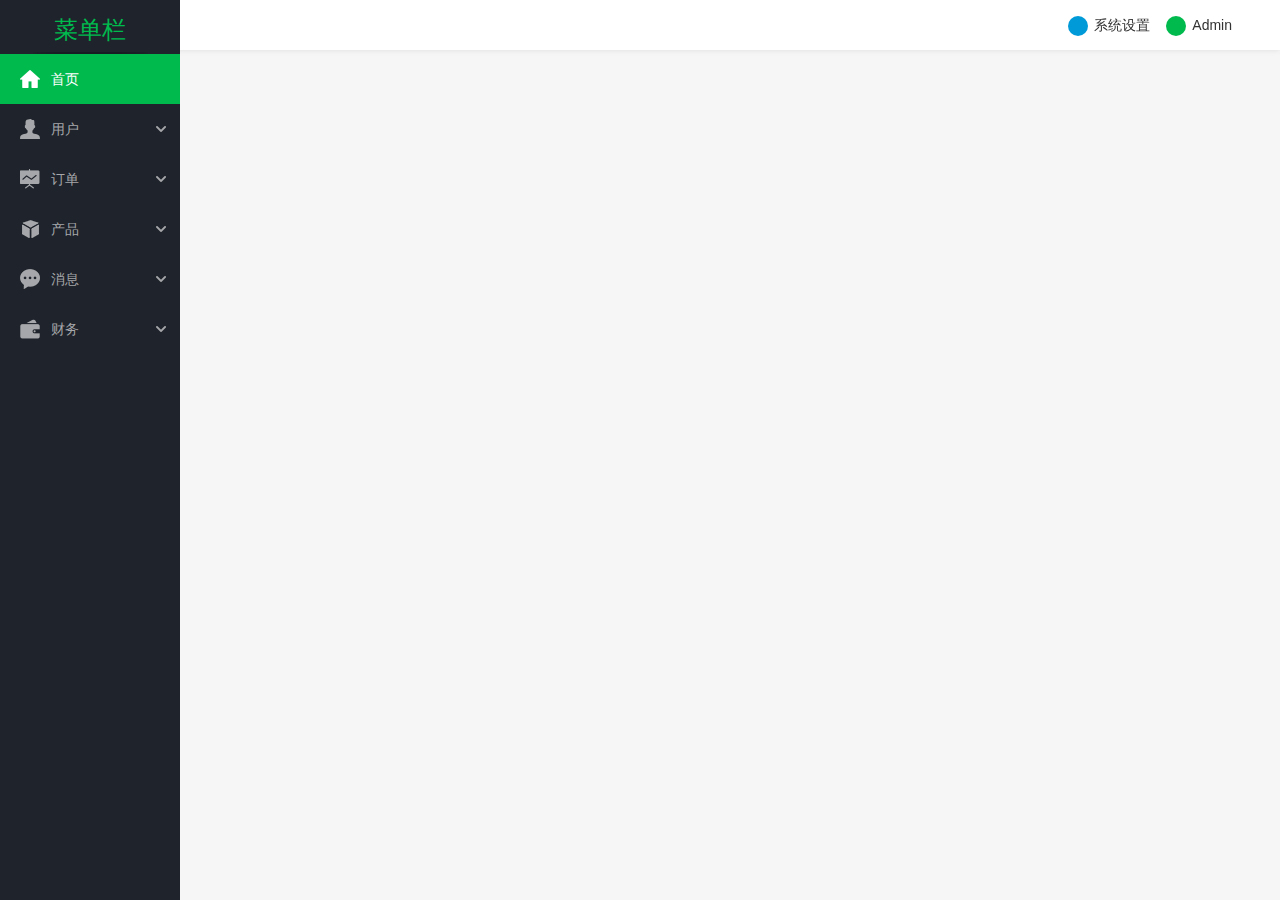
<file: index.html>
<!DOCTYPE html>
<html lang="en">
<head>
    <meta charset="UTF-8">
    <title>后台管理系统</title>
    <link href="js/bootstrap/css/bootstrap.css" rel="stylesheet" />
    <link href="js/bootstrap-datetimepicker/css/bootstrap-datetimepicker.css" rel="stylesheet" />
    <link href="js/daterangepicker/daterangepicker.min.css" rel="stylesheet" />
    <link href="css/datepicker.css" rel="stylesheet" />
    <link rel="stylesheet" href="css/common.css" type="text/css">
    <link rel="stylesheet" href="css/index.css" type="text/css">
    <script src="js/jquery/jquery-3.4.1.js" type="text/javascript"></script>
    <!---->
</head>
<body>
<body>
<!-- 头部 -->
<div class="header clearfix">
    <ul class="fr">
        <li class="dmovo_js">
            <i class="iconin icon_h_xt"></i>系统设置
            <div class="poptopbar_name dmbox">
                <a href="pages/admin.html">
                    <i class="iconin icon_name4"></i>管理员
                </a>
            </div>
        </li>
        <li class="dmovo_js">
            <i class="iconin icon_h_name"></i>Admin
            <div class="poptopbar_name dmbox">
                <a href="pages/person.html">
                    <i class="iconin icon_name1"></i>个人资料
                </a>
                <a href="javascript:;" id="passwordModalA">
                    <i class="iconin icon_name2"></i>修改密码
                </a>
                <a href="javascript:;">
                    <i class="iconin icon_name3"></i>退出登录
                </a>
            </div>
        </li>
    </ul>
</div>
<!-- 头部 -->
<!-- 左边-->
<div class="left">
    <div class="left_top">
       <!-- <span class="logo"></span>-->菜单栏
    </div>
  <!--  <div class="nav_title">导航</div>-->
    <!--列表-->
    <div class="nav">
        <div class="section section_js">
            <h3 class="active h3 nav_h3_js">
                <a href="index.html">
                    <i class="icon icon_nav1"></i>
                    <span>首页</span>
                </a>
            </h3>
        </div>
        <!---->
        <div class="section section_js">
            <h3 class="h3 nav_h3_js">
                <a href="javascript:;">
                    <i class="icon icon_nav2"></i>
                    <i class="icon icon_down"></i>
                    <span class="txt_nav">用户</span>
                </a>
            </h3>
            <ul class="clearfix">
                <li class="nav_li_js">
                    <a href="pages/user.html">
                        <span>>> 用户列表</span>
                    </a>
                </li>
                <li class="nav_li_js">
                    <a href="pages/attest.html">
                        <span>>> 用户认证</span>
                    </a>
                </li>
            </ul>
        </div>
        <div class="section section_js">
            <h3 class="h3 nav_h3_js">
                <a href="javascript:;">
                    <i class="icon icon_nav3"></i>
                    <i class="icon icon_down "></i>
                    <span class="txt_nav">订单</span>
                </a>
            </h3>
            <ul class="clearfix">
                <li class="nav_li_js">
                    <a href="pages/order.html">
                        <span>>> 订单管理</span>
                    </a>
                </li>
            </ul>
        </div>
        <div class="section section_js">
            <h3 class="h3 nav_h3_js">
                <a href="javascript:;">
                    <i class="icon icon_nav4"></i>
                    <i class="icon icon_down"></i>
                    <span class="txt_nav">产品</span>
                </a>
            </h3>
            <ul class="clearfix">
                <li class="nav_li_js">
                    <a href="pages/products.html">
                        <span>>> 产品列表</span>
                    </a>
                </li>
            </ul>
        </div>
        <div class="section section_js">
            <h3 class="h3 nav_h3_js">
                <a href="javascript:;">
                    <i class="icon icon_nav5"></i>
                    <i class="icon icon_down"></i>
                    <span class="txt_nav">消息</span>
                </a>
            </h3>
            <ul class="clearfix">
                <li class="nav_li_js">
                    <a href="pages/news.html">
                        <span>>> 消息管理</span>
                    </a>
                </li>
            </ul>
        </div>
        <div class="section section_js">
            <h3 class="h3 nav_h3_js">
                <a href="javascript:;">
                    <i class="icon icon_nav6"></i>
                    <i class="icon icon_down"></i>
                    <span class="txt_nav">财务</span>
                </a>
            </h3>
            <ul class="clearfix">
                <li class="nav_li_js">
                    <a href="pages/deposit.html">
                        <span>>> 订金</span>
                    </a>
                </li>
                <li class="nav_li_js">
                    <a href="pages/receipts.html">
                        <span>>> 收款</span>
                    </a>
                </li>
                <li class="nav_li_js">
                    <a href="pages/refunds.html">
                        <span>>> 退款</span>
                    </a>
                </li>
            </ul>
        </div>
    </div>
</div>
<!--左边结束-->
<!-- body -->
    <script src="js/bootstrap/js/bootstrap.min.js" type="text/javascript"></script>
    <script src="js/bootstrap-datetimepicker/js/bootstrap-datetimepicker.js" type="text/javascript"></script>
    <script src="js/daterangepicker/daterangepicker.min.js" type="text/javascript"></script>
    <script src="js/bootstrap/js/datepicker.js" type="text/javascript"></script>
    <script src="js/bootstrap/js/bstime.js" type="text/javascript"></script>
    <script src="js/index.js" type="text/javascript"></script>


</body>
</html>
</file>
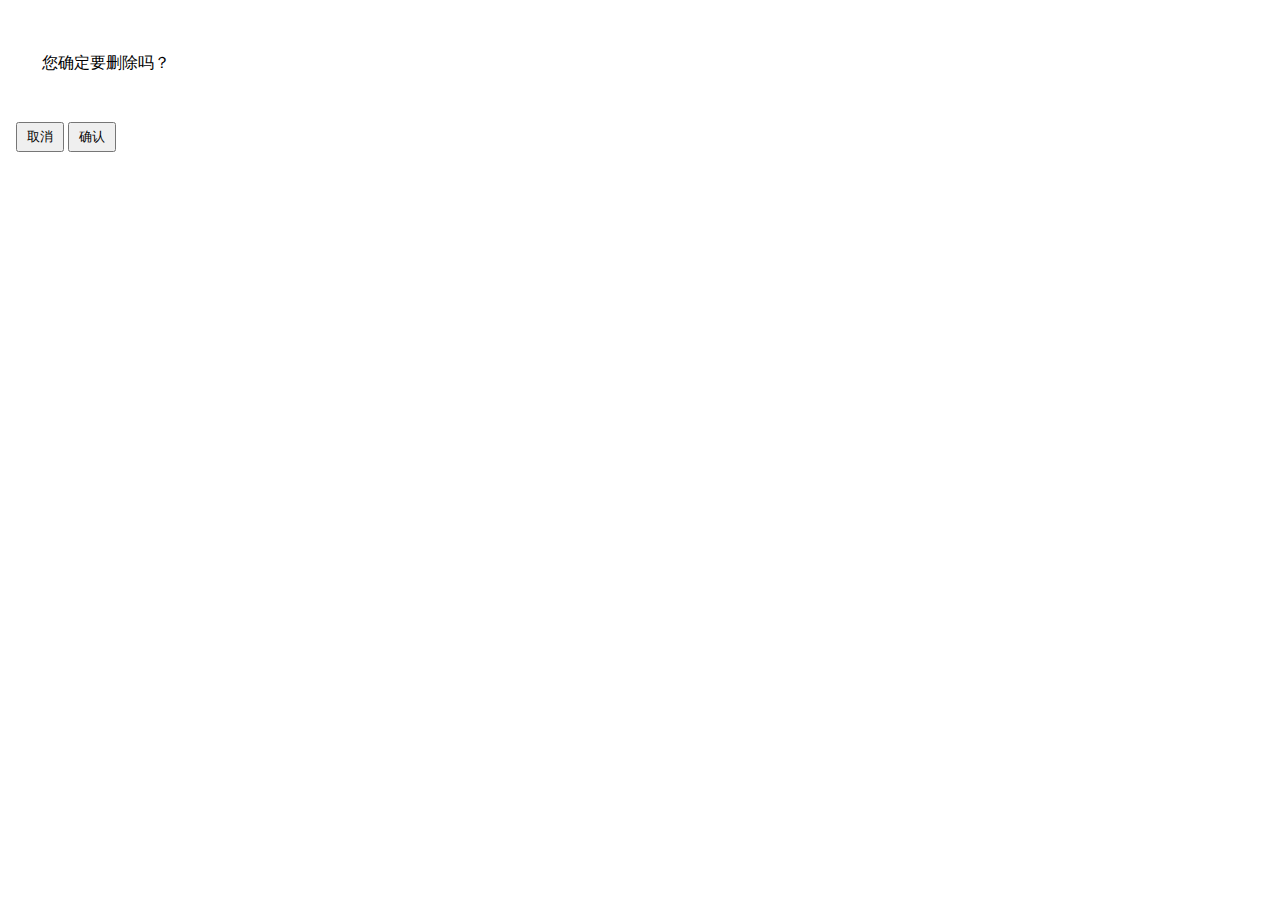
<file: common.html>
<!DOCTYPE html>
<html lang="en">
<head>
    <meta charset="UTF-8">
    <title>Title</title>
    <style>
        /*模态框宽度*/
        @media (min-width: 992px) {
           #del_common .modal-lg {
                width: 240px;
            }
        }
        #del_common .modal-footer button{
            padding: 4px 9px;
        }
        #del_common .modal-footer{
            padding: 8px;
        }
        #del_common .modal-body {
            padding: 24px;
        }

        .del_model_i>p>li{
            margin-right: 10px;
            position: relative;
            top: -1px;
        }
    </style>
</head>
<body>
<!--model 弹出框-->
<div class="modal fade" id="del_common" tabindex="-1" role="dialog" aria-labelledby="del_common">
    <div class="modal-dialog modal-lg" role="document">
        <div class="modal-content">
            <div class="modal-body">
                <div class="del_model_i"><p><i class="glyphicon glyphicon-question-sign" style="font-size: 22px;color: #0ce450;margin-right: 10px;top:6px;"></i>您确定要删除吗？</p></div>
            </div>
            <div class="modal-footer">
                <button class="btn btn_cancel" type="button" data-dismiss="modal">
                    <span>取消</span>
                </button>
                <button class="btn btn_sure" type="button" id="del_common_true">
                    <span>确认</span>
                </button>
            </div>
        </div>
    </div>
</div>

</body>
</html>
</file>
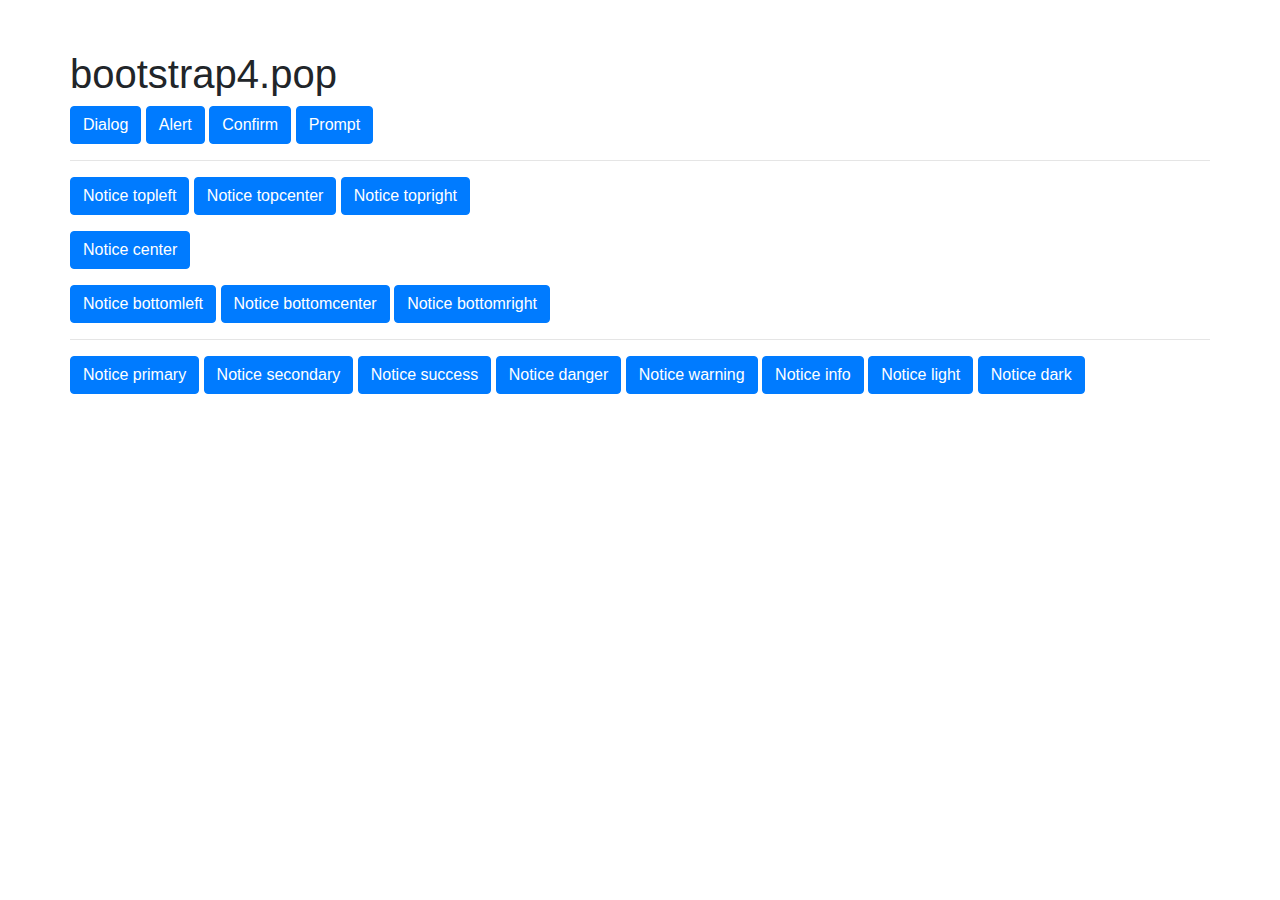
<file: index2.html>
﻿<!DOCTYPE html>
<html lang="zh">
<head>
    <meta charset="UTF-8">
    <meta http-equiv="X-UA-Compatible" content="IE=edge,chrome=1">
    <meta name="viewport" content="width=device-width, initial-scale=1.0">
    <title>基于bootstrap4封装的消息对话框组件 </title>
    <link rel="stylesheet" href="bootstrap-4.0.0-dist/css/bootstrap.css">
    <link rel="stylesheet" href="css/pages/bs4.pop.css">

</head>
<body>
<div class="container" style="padding:50px 0">

    <h1>bootstrap4.pop</h1>

    <div class="group">

        <button class="btn btn-primary" onclick="demo_dialog()">Dialog</button>
        <button class="btn btn-primary" onclick="bs4pop.alert('我是对话框内容', function(){ console.log('我按了确定');})">Alert</button>
        <button class="btn btn-primary" onclick="bs4pop.confirm('你确定要退出系统吗？', function(sure){ console.log('我按了确定吗:', sure);})">Confirm</button>
        <button class="btn btn-primary" onclick="bs4pop.prompt('你算老几？', '第捏', function(sure, value){ console.log('我算老:', value);})">Prompt</button>
        <hr>
        <p>
            <button class="btn btn-primary" onclick="bs4pop.notice('这个是消息内容', {position: 'topleft'})">Notice topleft</button>
            <button class="btn btn-primary" onclick="bs4pop.notice('这个是消息内容', {position: 'topcenter'})">Notice topcenter</button>
            <button class="btn btn-primary" onclick="bs4pop.notice('这个是消息内容', {position: 'topright'})">Notice topright</button>
        </p>
        <p>
            <button class="btn btn-primary" onclick="bs4pop.notice('这个是消息内容', {position: 'center'})">Notice center</button>
        </p>
        <p>
            <button class="btn btn-primary" onclick="bs4pop.notice('这个是消息内容', {position: 'bottomleft'})">Notice bottomleft</button>
            <button class="btn btn-primary" onclick="bs4pop.notice('这个是消息内容', {position: 'bottomcenter'})">Notice bottomcenter</button>
            <button class="btn btn-primary" onclick="bs4pop.notice('这个是消息内容', {position: 'bottomright'})">Notice bottomright</button>
        </p>
        <hr>
        <p>
            <button class="btn btn-primary" onclick="bs4pop.notice('这个是消息内容', {type: 'primary'})">Notice primary</button>
            <button class="btn btn-primary" onclick="bs4pop.notice('这个是消息内容', {type: 'secondary'})">Notice secondary</button>
            <button class="btn btn-primary" onclick="bs4pop.notice('这个是消息内容', {type: 'success'})">Notice success</button>
            <button class="btn btn-primary" onclick="bs4pop.notice('这个是消息内容', {type: 'danger'})">Notice danger</button>
            <button class="btn btn-primary" onclick="bs4pop.notice('这个是消息内容', {type: 'warning'})">Notice warning</button>
            <button class="btn btn-primary" onclick="bs4pop.notice('这个是消息内容', {type: 'info'})">Notice info</button>
            <button class="btn btn-primary" onclick="bs4pop.notice('这个是消息内容', {type: 'light'})">Notice light</button>
            <button class="btn btn-primary" onclick="bs4pop.notice('这个是消息内容', {type: 'dark'})">Notice dark</button>
        </p>

    </div>

</div>

<script src="js/jquery/jquery-3.4.1.js" type="text/javascript"></script>
<script src="bootstrap-4.0.0-dist/js/bootstrap.js"></script>
<script src="js/bs4/bs4.pop.js"></script>
<script>

    function demo_dialog(){

        let dia = bs4pop.dialog({

            title: '对话框标题, 我还能拖拽呢',
            content: '我是对话框内容',

            closeBtn: true,
            backdrop: 'static',
            btns: [
                {label: '确定',	className: 'btn-primary', onClick(cb){}},
                {label: '取消',	className: 'btn-default', onClick(cb){}}
            ],
            onShowStart: function(){
                // console.log('onShowStart');
            },
            onShowEnd: function(){
                // console.log('onShowEnd');
            },
            onHideStart: function(){
                // console.log('onHideStart');
            },
            onHideEnd: function(){
                // console.log('onHideEnd');
            },
            onDragStart: function(){
                console.log('onDragStart');
            },
            onDragEnd: function(){
                // console.log('onDragEnd');
            },
            onDrag: function(){
                console.log('onDrag');
            }

        });

        setTimeout(() => {
            // dia.hide()
        }, 2000);

    }

    function demo_alert(){

    }

    setTimeout(() => {
        $('#alert').alert();

        setTimeout(() => {
            $('#alert').alert('close');
        }, 2000);
    }, 200);

</script>
</body>
</html>
</file>
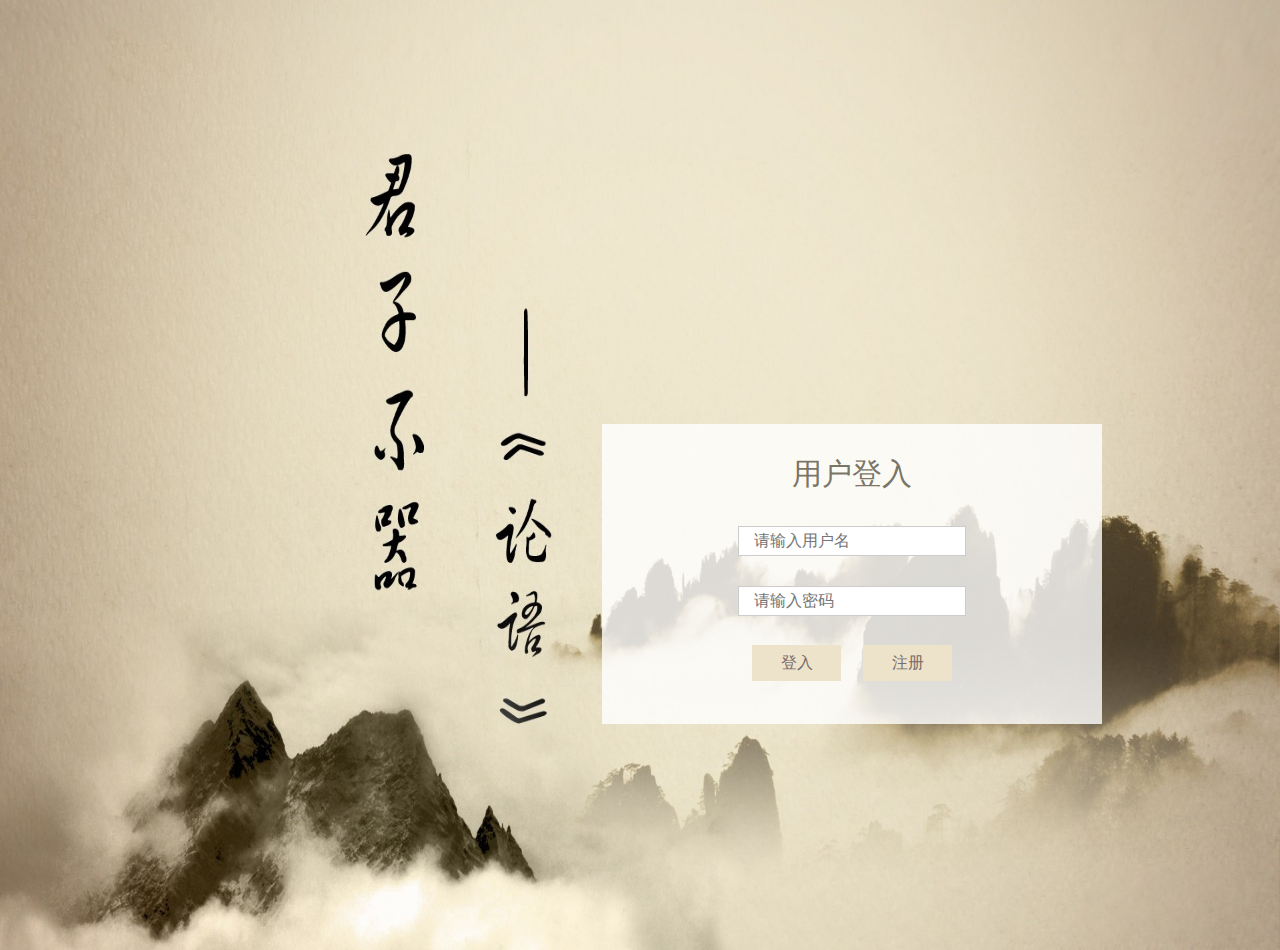
<file: login.html>
<!DOCTYPE html>
<html lang="en">
<head>
    <meta charset="UTF-8">
    <title>登入页面</title>
    <link rel="stylesheet" href="css/login.css" type="text/css">
    <!--默认的格式-->
    <link rel="stylesheet" href="css/normalize.css">
    <script type="text/javascript" src="js/login.js"></script>
    <script type="text/javascript" src="js/jquery/jquery-3.4.1.js"></script>
</head>
<body>
<!--整体-->
<div class="login">
    <div class="login-box">
        <form method="post" id="form_login" onsubmit="return user_login()">
            <div class="user-login" >用户登入
                <div id="login_error" class="error"></div>
            </div>

            <!--登入选择框-->
            <div class="user-b">
                <!--//用户-->
                <div class="userName-login">
                    <div id="username_error" class="error"></div>
                    <input type="text" maxlength="15" class="login-userName-input" name="userName" id="userName"  placeholder="请输入用户名">
                </div>

                <!--//m密码-->
                <div class="userName-login">
                    <div id="password_error" class="error"></div>
                    <input type="password" maxlength="15" class="login-userName-input" name="userPassword" id="password" placeholder="请输入密码">
                </div>

                <!-- //登入,注册按钮-->
                <div class="login-button">
                    <input type="submit" value="登入" class="login-button-input l0" id="userLogin" name="login" >
                    <input type="button" value="注册" class="login-button-input r0" onclick="user_register()">
                </div>
            </div>

        </form>
    </div>
</div>

</body>
</html>
</file>
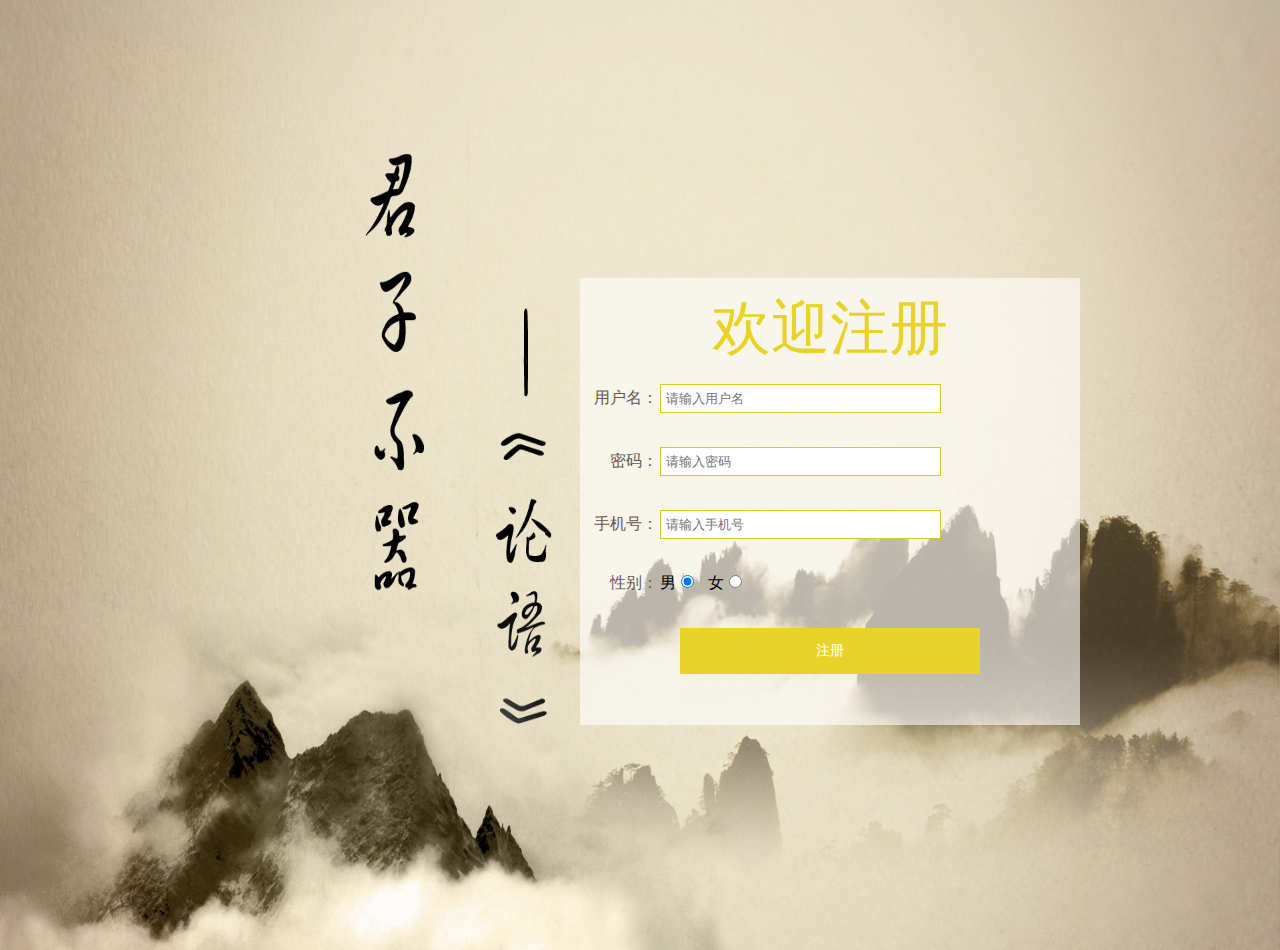
<file: register.html>
<!DOCTYPE html>
<html lang="en">
<head>
    <meta charset="UTF-8">
    <title>Title</title>
    <link type="text/css" href="css/register.css" rel="stylesheet">
    <script type="text/javascript" src="js/jquery/jquery-3.4.1.js"></script>
    <script type="text/javascript" src="js/register.js"></script>
</head>
<body  marginwidth="0" marginheight="0">
<div class="register-1">
    <!--//注册页面-->
    <div class="register">
        <div class="register_welcome">欢迎注册 </div>

        <div class="register_user">
            <form action="#" method="post">
                <table>
                    <tr class="register_tr">
                        <td class="register_td_t fontFam"><div>用户名：</div></td>
                        <td><input class="register_td_i" type="text" name="userName" id="userName" maxlength="15" placeholder="请输入用户名"/></td>
                        <td><div id="error_userName" class="error_mage fontFam"><!--<span id="user_name_span" style="display: block">*</span>--></div></td>
                    </tr>

                    <tr class="register_tr">
                        <td class="register_td_t fontFam"><div class="register_divf2" >密码：</div></td>
                        <td><input class="register_td_i" type="password" name="userName" id="userPassword" maxlength="15" placeholder="请输入密码"/></td>
                        <td><div id="error_upserPassword" class="error_mage fontFam"></div></td>
                    </tr>

                    <tr class="register_tr">
                        <td class="register_td_t fontFam"><div>手机号：</div></td>
                        <td><input class="register_td_i" type="text" name="userName" id="userPhone" maxlength="11" placeholder="请输入手机号"/></td>
                        <td><div id="error_upserPhone" class="error_mage fontFam"></div></td>
                    </tr>

                    <tr class="register_tr">
                        <td class="register_td_t fontFam"><div class="register_divf2">性别：</div></td>
                        <td><span class="register_tr_spanb">男</span><input type="radio" name="sex" id="sex" value="男" checked/>
                            <span class="register_tr_spang">女</span><input type="radio" name="sex" id="sex2" value="女" /></td>
                    </tr>
                </table>
                <div class="register_b">
                    <a class="register_button" onclick="u_register()"><span>注册</span></a>
                </div>
            </form>
        </div>
    </div>
</div>

</body>
</html>
</file>
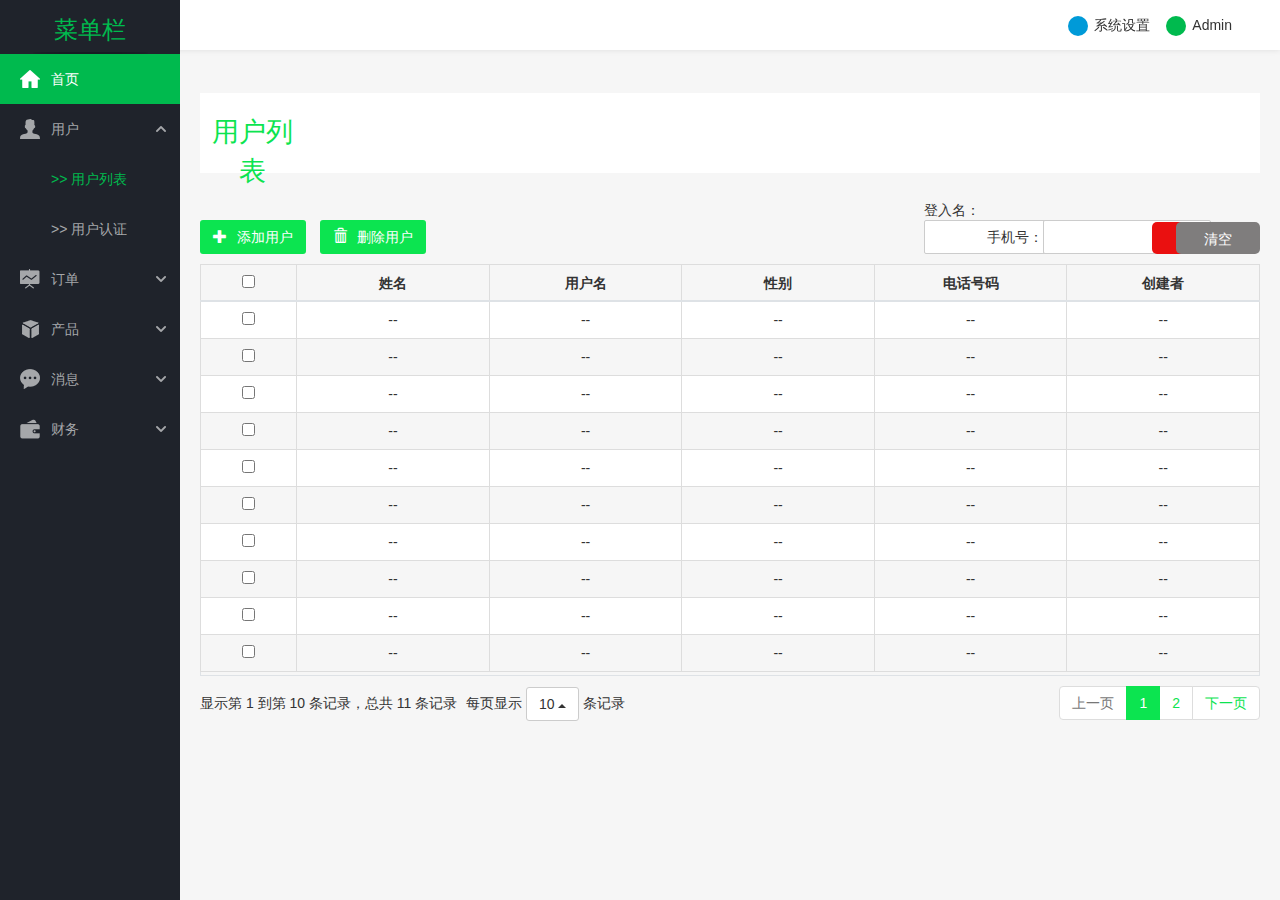
<file: user.html>
<!DOCTYPE html>
<html lang="en">
<head>
    <meta charset="UTF-8">
    <title>后台管理系统</title>
    <link href="js/bootstrap/css/bootstrap.css" rel="stylesheet"/>
    <link href="css/pages/bs4.pop.css" rel="stylesheet"/>
    <link href="js/bootstrap-datetimepicker/css/bootstrap-datetimepicker.css" rel="stylesheet"/>
    <link href="js/daterangepicker/daterangepicker.min.css" rel="stylesheet"/>
    <link href="css/datepicker.css" rel="stylesheet"/>
    <link href="css/body.css" rel="stylesheet"/>
    <link rel="stylesheet" href="css/common.css" type="text/css">
    <link rel="stylesheet" href="css/home.css" type="text/css">
    <link rel="stylesheet" href="css/addUser.css" type="text/css">
    <link href="js/bootstrap/css/bootstrap-table.css" rel="stylesheet"/>
    <link rel="import" href="js/common.html" id="common"/>
    <!---->
</head>
<body>
<!-- 头部 -->
<div class="header clearfix">
    <ul class="fr">
        <li class="dmovo_js">
            <i class="iconin icon_h_xt"></i>系统设置
            <div class="poptopbar_name dmbox">
                <a href="pages/admin.html">
                    <i class="iconin icon_name4"></i>管理员
                </a>
            </div>
        </li>
        <li class="dmovo_js">
            <i class="iconin icon_h_name"></i>Admin
            <div class="poptopbar_name dmbox">
                <a href="pages/person.html">
                    <i class="iconin icon_name1"></i>个人资料
                </a>
                <a href="javascript:;" id="passwordModalA">
                    <i class="iconin icon_name2"></i>修改密码
                </a>
                <a href="javascript:;">
                    <i class="iconin icon_name3"></i>退出登录
                </a>
            </div>
        </li>
    </ul>
</div>
<!-- 头部 -->
<!-- 左边-->
<div class="left">
    <div class="left_top">
        菜单栏
    </div>
    <!--  <div class="nav_title">导航</div>-->
    <!--列表-->
    <div class="nav">
        <div class="section section_js">
            <h3 class="active h3 nav_h3_js">
                <a href="index.html">
                    <i class="icon icon_nav1"></i>
                    <span>首页</span>
                </a>
            </h3>
        </div>
        <!---->
        <div class="section section_js">
            <h3 class="h3 nav_h3_js">
                <a href="javascript:;">
                    <i class="icon icon_nav2"></i>
                    <i class="icon icon_down icon_up"></i>
                    <span class="txt_nav">用户</span>
                </a>
            </h3>
            <ul class="clearfix" style="display: block;">
                <li class="nav_li_js active">
                    <a href="user.html">
                        <span>>> 用户列表</span>
                    </a>
                </li>
                <li class="nav_li_js">
                    <a href="pages/attest.html">
                        <span>>> 用户认证</span>
                    </a>
                </li>
            </ul>
        </div>
        <div class="section section_js">
            <h3 class="h3 nav_h3_js">
                <a href="javascript:;">
                    <i class="icon icon_nav3"></i>
                    <i class="icon icon_down "></i>
                    <span class="txt_nav">订单</span>
                </a>
            </h3>
            <ul class="clearfix">
                <li class="nav_li_js">
                    <a href="pages/order.html">
                        <span>>> 订单管理</span>
                    </a>
                </li>
            </ul>
        </div>
        <div class="section section_js">
            <h3 class="h3 nav_h3_js">
                <a href="javascript:;">
                    <i class="icon icon_nav4"></i>
                    <i class="icon icon_down"></i>
                    <span class="txt_nav">产品</span>
                </a>
            </h3>
            <ul class="clearfix">
                <li class="nav_li_js">
                    <a href="pages/products.html">
                        <span>>> 产品列表</span>
                    </a>
                </li>
            </ul>
        </div>
        <div class="section section_js">
            <h3 class="h3 nav_h3_js">
                <a href="javascript:;">
                    <i class="icon icon_nav5"></i>
                    <i class="icon icon_down"></i>
                    <span class="txt_nav">消息</span>
                </a>
            </h3>
            <ul class="clearfix">
                <li class="nav_li_js">
                    <a href="pages/news.html">
                        <span>>> 消息管理</span>
                    </a>
                </li>
            </ul>
        </div>
        <div class="section section_js">
            <h3 class="h3 nav_h3_js">
                <a href="javascript:;">
                    <i class="icon icon_nav6"></i>
                    <i class="icon icon_down"></i>
                    <span class="txt_nav">财务</span>
                </a>
            </h3>
            <ul class="clearfix">
                <li class="nav_li_js">
                    <a href="pages/deposit.html">
                        <span>>> 订金</span>
                    </a>
                </li>
                <li class="nav_li_js">
                    <a href="pages/receipts.html">
                        <span>>> 收款</span>
                    </a>
                </li>
                <li class="nav_li_js">
                    <a href="pages/refunds.html">
                        <span>>> 退款</span>
                    </a>
                </li>
            </ul>
        </div>
    </div>
</div>
<!--左边结束-->
<!-- body 开始 -->
<div class="body">
    <!--上部分-->
    <div class="body_top">

        <!--标题-->
        <div class="body_title">
            <div class="body_title_font">
                <div>用户列表</div>
            </div>
        </div>
        <!--左 添加 删除按钮-->
        <div class="body_top_l">
            <button class="btn btn_search" id="add_user" type="button" >
                <i class="glyphicon glyphicon-plus body_top-l-i"></i><span>添加用户</span>
            </button>
            <button class="btn btn_search" id="del_user" type="button" >
                <i class="glyphicon glyphicon-trash body_top-l-i"></i><span>删除用户</span>
            </button>
        </div>

        <!--有 搜索按钮-->
        <div class="body_top_r">
            <div class="body_solr">
                <div class="body_input_l">
                    登入名：<input type="text" class="body_name" name="userName" id="body_userName">
                </div>
                <div class="body_input_r">
                    手机号：<input type="text" class="body_name" name="userTel" id="body_userTel">
                </div>
            </div>
            <div class="body_buton">
                <button class="btn btn_search" type="button" onclick="btn_search()">
                    <span>确认</span>
                </button>
                <button class="btn btn_empty" type="button" onclick="btn_empty()">
                    <span>清空</span>
                </button>
            </div>
        </div>
    </div>

    <!--列表-->
    <table class="" id="table">

    </table>
</div>


<!--删除确然框-->

<!--model 弹出框-->
<div class="modal fade" id="addUserBox" tabindex="-1" role="dialog" aria-labelledby="addUserLabel">
    <div class="modal-dialog modal-lg" role="document">
        <div class="modal-content">
            <div class="modal-header">
                <button type="button" class="close" data-dismiss="modal" aria-label="Close"><span aria-hidden="true">&times;</span>
                </button>
                <h4 class="modal-title" id="addUserLabel">添加用户</h4>
            </div>
            <div class="modal-body">
                <table>
                    <tr class="register_tr">
                        <td class="register_td_t fontFam">
                            <div>用户名：</div>
                        </td>
                        <td><input class="register_td_i" type="text" name="userName" id="userName" maxlength="15"
                                   placeholder="请输入用户名"/></td>
                        <td>
                            <div id="error_userName" class="error_mage fontFam">
                                <!--<span id="user_name_span" style="display: block">*</span>--></div>
                        </td>
                    </tr>

                    <tr class="register_tr">
                        <td class="register_td_t fontFam">
                            <div class="register_divf2">密码：</div>
                        </td>
                        <td><input class="register_td_i" type="password" name="userName" id="userPassword"
                                   maxlength="15" placeholder="请输入密码"/></td>
                        <td>
                            <div id="error_upserPassword" class="error_mage fontFam"></div>
                        </td>
                    </tr>

                    <tr class="register_tr">
                        <td class="register_td_t fontFam">
                            <div>手机号：</div>
                        </td>
                        <td><input class="register_td_i" type="text" name="userName" id="userPhone" maxlength="11"
                                   placeholder="请输入手机号"/></td>
                        <td>
                            <div id="error_upserPhone" class="error_mage fontFam"></div>
                        </td>
                    </tr>

                    <tr class="register_tr">
                        <td class="register_td_t fontFam">
                            <div class="register_divf2">性别：</div>
                        </td>
                        <td><span class="register_tr_spanb">男</span><input type="radio" name="sex" id="sex" value="男"
                                                                           checked/>
                            <span class="register_tr_spang">女</span><input type="radio" name="sex" id="sex2" value="女"/>
                        </td>
                    </tr>
                </table>
                </form>
            </div>
            <div class="modal-footer">
                <button class="btn btn_cancel" type="button" data-dismiss="modal">
                    <span>取消</span>
                </button>
                <button class="btn btn_sure" type="button" id="submitAddUser">
                    <span>保存</span>
                </button>
            </div>
        </div>
    </div>
</div>

<!--body 结束-->

<script src="js/jquery/jquery-3.4.1.js" type="text/javascript"></script>
<script src="js/bootstrap/js/bootstrap.min.js" type="text/javascript"></script>

<script src="js/bootstrap-datetimepicker/js/bootstrap-datetimepicker.js" type="text/javascript"></script>
<script src="js/daterangepicker/daterangepicker.min.js" type="text/javascript"></script>
<script src="js/bootstrap/js/datepicker.js" type="text/javascript"></script>
<script src="js/bootstrap/js/bstime.js" type="text/javascript"></script>
<script src="js/index.js" type="text/javascript"></script>
<script src="js/bootstrap/js/bootstrap-table.js" type="text/javascript"></script>
<script src="js/bootstrap/js/bootstrap-table-zh-CN.js" type="text/javascript"></script>
<!--<script src="js/bs4/bs4.pop.js" type="text/javascript"></script>-->
<script src="js/user.js" type="text/javascript"></script>
<script src="js/common.js" type="text/javascript"></script>
</body>
</html>
</file>
<file: css/common.css>
/*版心*/

/*.w {
    width: 1190px;
    margin: 0 auto;
}*/
/*左右浮动*/
.fl {
    float: left;
}
.fr {
    float: right;
}

/*左右浮动0*/
.l0 {
    left: 0;
}
.r0 {
    right: 0;
}

a,a:visited,a:hover,a:focus {
    text-decoration: none;
    outline:none;
}
/*a {
    text-decoration: none;
    color: #999;
    font-size: 13px;
}*/
.f10 {
    color: #f10215 !important;
}

.fontFam{
    font-family: 楷体;
}
/*清除内外边距还有*/
blockquote,body,button,dd,dl,dt,fieldset,form,h1,h2,h3,h4,h5,h6,hr,input,legend,li,ol,p,pre,td,textarea,th,ul
{
    margin: 0;
    padding: 0;
}
input,button {
    /*复合属性。设置或检索对象外的线条轮廓。outline画在border外面 */
    outline: none;/*取消轮框边框*/
    border: 0;
}
ul {
    list-style: none;

}
body {
    background-color: #f6f6f6;
}

*{
    box-sizing:border-box;
/*
为元素设定的宽度和高度决定了元素的边框盒。
就是说，为元素指定的任何内边距和边框都将在已设定的宽度和高度内进行绘制。
通过从已设定的宽度和高度分别减去边框和内边距才能得到内容的宽度和高度。*/
}

/*调整模态框位置*/
.modal.fade.in{
    top:120px;
}

/*模态框按钮 1 取消 2 确认*/
.modal-footer button:nth-child(1){
    background: white;
    color: #383333;
}

.modal-footer button:nth-child(2){
    background: rgba(12, 228, 80, 1);
    color: white;
}

.modal-footer button:nth-child(1):hover{
    color: rgba(12, 228, 80, 1);
}

.modal-footer button:nth-child(2):hover{
    background: rgba(12, 228, 80, 0.6);
}


/*去掉.bn 点击是外边框*/
.btn.active.focus, .btn.active:focus, .btn.focus, .btn:active.focus, .btn:active:focus, .btn:focus{
    outline: 0px auto -webkit-focus-ring-color;
}

/*消息弹出框*/
.alert-primary {
    color: #004085;
    background-color: #cce5ff;
    border-color: #b8daff;
}
</file>
<file: css/index.css>
/*=================================================================头部开始==================================================================================================*/
/*头部*/
.header{
    height: 50px;
    width: 100%;
    left: 0;
    top: 0;
    z-index: 100;
    background: #fff;
    box-shadow: 0 0 6px rgba(0,0,0,.1); /*添加阴影*/
    padding: 0 40px;
    position: fixed; /*根据窗口绝对定位*/
}

/*li*/
.header>ul>li {
    float: left;
    height: 50px;
    line-height: 50px;
    vertical-align: middle;
    padding: 0 8px;
    cursor: pointer;
    position: relative;
}

/*a 相当于下拉框*/
.header>ul>li .dmbox a {
    height: 40px;
    line-height: 40px;
    padding-left: 11px;
    color: #5e5e5e;
    display: block;
}

/*两个圆*/
.header>ul>li .icon_h_xt {
    width: 20px;
    height: 20px;
    border-radius: 50%;
    background-color: #00ba4e;
    margin-right: 6px;
}
/*把li标记变成inline-block*/
.iconin {
    display: inline-block; /*变为行内快元素*/
    vertical-align: middle;
    width: 16px;
    height: 16px;
    margin-right: 6px;
}

/*li 的下拉框实际*/
.header>ul>li .dmbox {
    position: absolute;
    z-index: 30;  /*：Z-index 仅能在定位元素上奏效（例如 position:absolute;）！ 设置成30 比父元素优先级高*/
    left: 0;
    top: 50px;
    background-color: #fff;
    border: 1px solid #dcdee1;
    border-top: 0;
    width: 100px;
    /* display: flow-root; *//*就是说使用这个属性之后，该元素会生成一个块级容器框，并且使用的是流布局。为里面内容创建新的块级格式化上下文。*/
    display: none;
    border-radius: 0 0 6px 6px;
}

.icon_name4{
    background-image: url(../images/home/icon_log4.png);
}
.icon_name1{
    background-image: url(../images/home/icon_log4.png);
}
.icon_name2{
    background-image: url(../images/home/icon_log4.png);
}
.icon_name3{
    background-image: url(../images/home/icon_log4.png);
}


/*头部*/
.header{
    height: 50px;
    width: 100%;
    left: 0;
    top: 0;
    z-index: 100;
    background: #fff;
    box-shadow: 0 0 6px rgba(0,0,0,.1); /*添加阴影*/
    padding: 0 40px;
    position: fixed; /*根据窗口绝对定位*/
}

/*li*/
.header>ul>li {
    float: left;
    height: 50px;
    line-height: 50px;
    vertical-align: middle;
    padding: 0 8px;
    cursor: pointer;
    position: relative;
}

/*a 相当于下拉框*/
.header>ul>li .dmbox a {
    height: 40px;
    line-height: 40px;
    padding-left: 11px;
    color: #5e5e5e;
    display: block;
}
/*显示下拉框*/
.header>ul>li:hover .dmbox{
    display: block;
}
/*下拉框鼠标经过按钮*/
.header>ul>li .dmbox a:hover {
    background-color: #f0f0f0;
}
/*两个圆*/
.header>ul>li .icon_h_name,
.header>ul>li .icon_h_xt{
    width: 20px;
    height: 20px;
    border-radius: 50%;
    background-color:#00ba4e;
    margin-right: 6px;
}
/*系统配置的按钮颜色*/
.header>ul>li .icon_h_xt{
    background-color:#009ad8;
}


/*把li标记变成inline-block*/
.iconin {
    display: inline-block; /*变为行内快元素*/
    vertical-align: middle;
    width: 16px;
    height: 16px;
    margin-right: 6px;
}

/*li 的下拉框实际*/
.header>ul>li .dmbox {
    position: absolute;
    z-index: 30;  /*：Z-index 仅能在定位元素上奏效（例如 position:absolute;）！ 设置成30 比父元素优先级高*/
    left: 0;
    top: 50px;
    background-color: #fff;
    border: 1px solid #dcdee1;
    border-top: 0;
    width: 100px;
    /* display: flow-root; *//*就是说使用这个属性之后，该元素会生成一个块级容器框，并且使用的是流布局。为里面内容创建新的块级格式化上下文。*/
    display: none;
    border-radius: 0 0 6px 6px;
}

.icon_name4{
    background-image: url(../images/home/icon_log4.png);
}
.icon_name1{
    background-image: url(../images/home/icon_log4.png);
}
.icon_name2{
    background-image: url(../images/home/icon_log4.png);
}
.icon_name3{
    background-image: url(../images/home/icon_log4.png);
}

/*=================================================================头部结束==================================================================================================*/
/*=================================================================左侧开始==================================================================================================*/
/*左侧部分*/
.left {
    width: 180px;
    height: 100%;
    background-color: #1f232b;
    left: 0;
    top: 0;
    z-index: 110; /*级别大于头部分*/
    padding-top: 6px;
    position: fixed; /*根据窗口定位*/
}

/*绿水商城*/
.left .left_top {
    text-align: center;
    color: #00ba4e;
   /* font-size: 18px;*/
    font-size: 24px;
    height: 48px;
    line-height: 48px;
    background: url(../images/home/left_top.png) no-repeat center bottom;
}

/*商城log*/
.logo {
    width: 26px;
    height: 26px;
    display: inline-block;
    margin-right: 10px;
    margin-top: -2px;
    background: url(../images/home/logo.png) no-repeat 0 0;
    background-size: 100% 100%;
    vertical-align: middle;
}

/*导航*/
.left .nav_title {
    height: 36px;
    line-height: 36px;
    margin-top: 20px;
    padding-left: 20px;
    color: #4a4d53;
    font-size: 14px;
}

/*列表*/
.nav .section h3 {
    height: 50px;
    line-height: 50px;
    position: relative;
    padding-left: 51px;
    font-size: 14px;
    cursor: pointer;
    font-weight: normal;
}

/*列表字体*/
.nav .h3 a{
    /*  color: #fff;*/
    display: block;
    width: 100%;
    height: 50px;
    line-height: 50px;
    font-size: 14px;
    font-weight: normal;
    color: #a5a7aa;
}
/*列表开*/
.nav .section h3 .icon_up {
    background-image: url(../images/home/up.png);
}
/*列表闭合*/
.nav .section h3 .icon_down {
    background-image: url(../images/home/down.png);
}

/*列表开闭*/
.nav .section h3 .icon_up, .nav .section h3 .icon_down {
    width: 10px;
    height: 6px;
    left: auto;
    right: 14px;
    top: 32px;
    z-index: 30;
}

/*首页图标*/
.icon_nav1{
    left: 20px;
    top: 50%;
    margin-top: -10px;
    background-image: url(../images/home/nav1_on.png);
}
/*图表公共*/
.nav .h3 .icon {
    width: 20px;
    height: 20px;
    z-index: 20;
    position: absolute;
    background-position: 0 0;
    background-repeat: no-repeat;
    background-size: 100% 100%;
    left: 20px;
    top: 50%;
    margin-top: -10px;
}

/*列表的li*/
.nav .section li {
    height: 50px;
    line-height: 50px;
    padding: 0 0 0 51px;
}
/*里的a标签*/
.nav .section li a {
    width: 100%;
    height: 50px;
    line-height: 50px;
    display: block;
    color: #a5a7aa;
}

/*用户左侧图标*/
.nav .section h3 .icon_nav2{
    background-image: url(../images/home/nav2.png);
}

/*订单左侧图标*/
.nav .section h3 .icon_nav3 {
    background-image: url(../images/home/nav3.png);
}

/*产品左侧图标*/
.nav .section h3 .icon_nav4 {
    background-image: url(../images/home/nav4.png);
}

/*消息左侧图标*/
.nav .section h3 .icon_nav5 {
    background-image: url(../images/home/nav5.png);
}
/*财务左侧图标*/
.nav .section h3 .icon_nav6 {
    background-image: url(../images/home/nav6.png);
}

/*列表鼠标焦点 字体  当被点击是标签添加一个active 把颜色变为当前颜色*/
.nav .section h3:hover a,.nav .section h3.active a {
    color: #fff;
}
/*列表鼠标焦点 整列  并且首页默认颜色   当被点击是就给li标签添加一个active 把颜色变为当前颜色*/
.nav .section h3:hover, .nav .section h3.active {
    background-color: #00ba4e;
}

/*列表鼠标焦点 li子列表字体 改变  当被点击是就给li标签添加一个active 把颜色变为当前颜色*/
.nav .section li.active a, .nav .section li a:hover {
    color: #00ba4e;
}
/*列表关闭*/
.nav .section ul {
    display: none;
}

/*出去bootStrop的默认间距*/
.nav .h3{
    margin: 0;
}
/*=================================================================左侧结束===================================================================================================*/
</file>
<file: css/pages/bs4.pop.css>
.modal[data-drag="draged"] .modal-dialog{
	margin: 0;
	position: absolute;
}


.alert-container{
	position: fixed;
}
.alert-container .alert{
	box-shadow: 0 5px 5px rgba(0,0,0,0.1);
}

#alert-container-topleft{
	top: 10px;
	left: 10px;
}

#alert-container-topcenter{

	transition: width 2s;
	-moz-transition: width 2s;	/* Firefox 4 */
	-webkit-transition: width 2s;	/* Safari 和 Chrome */
	-o-transition: width 2s;

	top: 45px;
	left: 50%;
	transform: translate(-50%, 0);
}

#alert-container-topright{
	top: 10px;
	right: 10px;
}

#alert-container-bottomleft{
	bottom: 10px;
	left: 10px;
}

#alert-container-bottomcenter{
	bottom: 10px;
	left: 50%;
	transform: translate(-50%, 0);
}

#alert-container-bottomright{
	bottom: 10px;
	right: 10px;
}

#alert-container-center{
	top: 50%;
	left: 50%;
	transform: translate(-50%, -50%);
}
</file>
<file: css/login.css>
/*版心*/

.w {
    width: 1190px;
    margin: 0 auto;
}
/*左右浮动*/
.fl {
    float: left;
}
.fr {
    float: right;
}

/*左右浮动0*/
.l0 {
    left: 0;
}
.r0 {
   right: 0;
}
a {
    text-decoration: none;
    color: #999;
    font-size: 12px;
}
.f10 {
    color: #f10215 !important;
}
/*清除内外边距还有*/
blockquote,body,button,dd,dl,dt,fieldset,form,h1,h2,h3,h4,h5,h6,hr,input,legend,li,ol,p,pre,td,textarea,th,ul
{
    margin: 0;
    padding: 0;
}
input,button {
    /*复合属性。设置或检索对象外的线条轮廓。outline画在border外面 */
    outline: none;/*取消轮框边框*/
    border: 0;
}
ul {
    list-style: none;

}
body {
    background-color: #f6f6f6;
}


/*页面的开始  中间的大图*/
.login {
    height: 950px;
    background: url("../images/jun.jpg") no-repeat;
    background-size: 100% 100%;/*如果提供两个，第一个用于定义背景图像的宽度，第二个用于定义背景图像的高度。*/
    position: relative;
}

/*登入框的大小位置*/
.login-box {
    width: 500px;
    height: 300px;
    position: absolute;
    background-color:rgba(255,255,255,0.8);
   /* background-color: white;*/
    right: 178px;
    bottom: 226px;

}
/*用户登入*/
.user-login {
    font-size: 30px;
    color: rgba(86, 81, 64, 0.8);
    width: 150px;
    height: 18px;
    line-height: 40px;
    text-align: center;
    margin: 30px auto;
}

/*与用户登入分离，里面包含用户，密码，按钮*/
.user-b{
   /* background: #f10215;*/
    height: 175px;
}
.userName-login {
    height: 30px;
    width:228px;
    padding: 0;
    border: 0;
    margin: 30px auto;
}
.login-userName-input {
    font-size: 16px;
    width: 100%;
    height: 100%;
    padding: 10px 15px;
    box-sizing: border-box;
    border: 1px solid #cccccc;

}

/*登入按钮*/
.login-button {
    height: 36px;
    width:200px;
    position: relative;
    margin: 0px auto;
    top:23px;
}
.login-button-input {
    height: 36px;
    width: 89px;
    position: absolute;
    background: rgba(237, 227, 202, 1);
    color: #776b6b;
}
.login-button-input:hover{
    background-color: rgba(255,255,255,0.8);
}
/*字体超出不变行*/
.error{

    height: 22px;
    color: red;
    font-size: 15px;
    white-space:nowrap;
    text-align: center;
    margin: 2px 0px;
}
</file>
<file: css/register.css>
/*版心*/

.w {
    width: 1190px;
    margin: 0 auto;
}
/*左右浮动*/
.fl {
    float: left;
}
.fr {
    float: right;
}

/*左右浮动0*/
.l0 {
    left: 0;
}
.r0 {
    right: 0;
}
a {
    text-decoration: none;
    color: #999;
    font-size: 12px;
}
.f10 {
    color: #f10215 !important;
}

.fontFam{
    font-family: 楷体;
}
/*清除内外边距还有*/
blockquote,body,button,dd,dl,dt,fieldset,form,h1,h2,h3,h4,h5,h6,hr,input,legend,li,ol,p,pre,td,textarea,th,ul
{
    margin: 0;
    padding: 0;
}
input,button {
    /*复合属性。设置或检索对象外的线条轮廓。outline画在border外面 */
    outline: none;/*取消轮框边框*/
    border: 0;
}
ul {
    list-style: none;

}
body {
    background-color: #f6f6f6;
}

/*页面开始*/
.register-1{
    background: url("../images/jun.jpg") no-repeat;
    background-size: 100% 100%;/*如果提供两个，第一个用于定义背景图像的宽度，第二个用于定义背景图像的高度。*/
    position: relative;
    height: 950px;
}

/*注册的整体*/
.register {
    background-color: rgba(255,255,255,0.6);
    width: 500px;
   /* height: 700px;*/
    position: absolute;
    right: 200px;
    bottom: 225px;
}
/*欢迎注册*/
.register_welcome {
    font-family: 楷体;
    color: rgba(234, 211, 41, 1);
    height: 72px;
    line-height: 100px;
    text-align: center;
    margin: 0 auto;
    font-size: 59px;
  /*  background-color: red;*/
}

/*注册信息面板*/
.register_user {
  /*  background: yellow;*/
    height: 375px;
}
/*信息头*/
.register_td_t{
    font-size: 16px;
    color: #6b5656;
}
/*input*/
.register_td_i{
    height: 27px;
    width: 274px;
    border: 1px solid rgb(224, 201, 32);;
;
    padding-left: 5px;
}
/*调整2个字体位置*/
.register_divf2{
    margin-left: 16px;
}
.register_tr{
  /*  background: yellow;*/
    margin-top: 30px;
    display: block;
    margin-left: 10px;
}
/*报错信息*/
.error_mage{
    margin-left: 8px;
    color: red;
}
.register_tr_spanb{
    margin-right: 5px;
}
.register_tr_spang{
    margin-left: 10px;
    margin-right: 5px;
}

/*注册*/

.register_b{
    text-align: center;
}
.register_button{
    margin-top: 30px;
    height: 46px;
    width: 300px;
    border: none;
    color: #fff;
    line-height: 46px;
    font-size: 14px;
    display: inline-block;
    background-color:rgba(234, 211, 41, 1);
    transition: all 0.75s ease;
}
.register_button:hover{
    background-color: rgba(0,0,0,0.1);
}
</file>
<file: css/body.css>
/*body 部分*/
.body {
    padding: 70px 20px 20px 200px;
    position: relative;
    /*background: red;*/
}
/*上部分*/
.body .body_top{
    height: 194px;
    width: 100%;
 /*   background: red;*/
    position: relative;
}
/*左侧*/
.body .body_top_l{
    color: rgba(255,255,255,1);
    height: 34px;
    width: 50%;
  /*  background: #91ffc5;*/
    position: absolute;
    left: 0;
    bottom: 10px;
}
.body .body_top_l button:last-child{
    margin-left: 10px;
}
.body .body_top_l .btn_search .body_top-l-i{
    margin-right: 10px;
}
.body .body_top_l .btn_search{
    background:rgb(12, 228, 80);
}
/*所有按钮的选中 点击操作*/
.body .body_top_l .btn_search:hover{
    color:rgba(255,255,255,1);
    background:rgb(18, 220, 82);

}

.body .body_top_l .btn_search:focus{
    color:rgba(255,255,255,1);
    background:rgb(12, 228, 80);
    outline: none;
}

/*右侧*/
.body .body_top_r{
    height: 50px;
    width: 50%;
    /*background: #fff14b;*/
    position: absolute;
    right: 0;
    bottom: 10px;
}
/*左侧搜索*/
.body_top_r .body_solr{
    float: left;
    position: relative;
    width: 54%;
    height: 50px;
   /* background: #00ba4e;*/
}
.body_top_r .body_solr .body_input_l{
    position:absolute;
    left: 194px;
    bottom: 0;
}
.body_top_r .body_solr .body_input_r{
    position:absolute;
    right: -195px;
    bottom: 0;
}
.body_top_r .body_solr input{
    border: 1px solid #ccc;
    padding: 4px 5px;
    box-sizing: content-box;
    line-height: 18px;
    border-radius: 2px;
    height: 24px;
    width: 156px;
}

/*右侧按钮*/
.body .body_top_r .body_buton{
    float: right;
    position: relative;
    width: 23%;
    height: 50px;
/*    background: #00ba4e;*/
}

/*确认按钮*/
.body .body_top_r .body_buton .btn_search{
    width: 84px;
    height: 32px;
    border-radius: 5px;
    margin-left: 10px;
    background: rgba(234, 16, 16, 1);
    color: rgba(255,255,255,1);
    position: absolute;
    bottom: 0px;
    left: 4px;
}

.body .body_top_r .body_buton .btn_empty{
    width: 84px;
    height: 32px;
    border-radius: 5px;
    margin-left: 10px;
    background: rgb(127, 125, 125);
    color: rgba(255,255,255,1);
    position: absolute;
    bottom: 0px;
    right: 0px;
}

/*按钮颜色变换*/
.body .body_top_r .body_buton .btn_search:hover{

    background:rgb(214, 30, 30);
}
.body .body_top_r .body_buton .btn_search:focus{
    outline: none;
}
.body .body_top_r .body_buton .btn_empty:hover{
    background:rgb(123, 114, 114);
}
.body .body_top_r .body_buton .btn_empty:focus{
    outline: none;
}

/*头部标题*/
.body .body_top .body_title{
    background: #ffffff;
    width: 100%;
    height: 80px;
    position: relative;
    top: 23px;
}

.body .body_top .body_title .body_title_font{
    width: 8%;
    height: 50px;
  /*  background: #7bff82;*/
    position: absolute;
    left: 10px;
    top: 20px;
}
.body .body_top .body_title .body_title_font div{
    font-size: 27px;
    text-align: center;
    color: #0ce450;
}

/*行间色*/
.table tbody tr:nth-of-type(n):hover {
    background:  #0ce450 !important;
}
.table tbody tr:nth-of-type(2n-1) {
    background: #FFF;
}
.table tbody .selected {
    background: rgba(12, 228, 80,0.6) !important;
}

/*分页设置*/
.pagination>.active>a, .pagination>.active>a:focus, .pagination>.active>a:hover, .pagination>.active>span, .pagination>.active>span:focus, .pagination>.active>span:hover{
    background: rgba(12, 228, 80, 1) !important;
    border-color: rgba(12, 228, 80, 1) !important;
}

.pagination>li>a:focus, .pagination>li>a:hover, .pagination>li>span:focus, .pagination>li>span:hover{
    color:  rgba(12, 228, 80, 1);
}

.pagination>li>a{
    color:  rgba(12, 228, 80, 1);
}

/*选择页面下拉框*/
/*
.table .dropdown-menu>.active>a, .dropdown-menu>.active>a:focus, .dropdown-menu>.active>a:hover{
    background: rgba(12, 228, 80, 1) !important;
}
*/


.dropdown-menu>.active>a{
    background-color: rgba(12, 228, 80, 0.6);
    color: white;
}
.dropdown-menu>li>a{
    color: rgba(12, 228, 80, 1);
}
.dropdown-menu>.active>a:focus, .dropdown-menu>.active>a:hover{
    background-color: rgba(12, 228, 80, 1);
}
.dropdown-menu>li>a:focus, .dropdown-menu>li>a:hover{
    background-color: rgba(12, 228, 80, 1);
    color:white;
}
.dropdown-menu{
    width: 60px;
    min-width: 0px;
}
/*.dropdown-menu>li>a {
    background-color: rgba(12, 228, 80, 1) !important;
}*/
/**/
</file>
<file: css/home.css>
/*=================================================================头部开始==================================================================================================*/
/*头部*/
.header{
    height: 50px;
    width: 100%;
    left: 0;
    top: 0;
    z-index: 100;
    background: #fff;
    box-shadow: 0 0 6px rgba(0,0,0,.1); /*添加阴影*/
    padding: 0 40px;
    position: fixed; /*根据窗口绝对定位*/
}

/*li*/
.header>ul>li {
    float: left;
    height: 50px;
    line-height: 50px;
    vertical-align: middle;
    padding: 0 8px;
    cursor: pointer;
    position: relative;
}

/*a 相当于下拉框*/
.header>ul>li .dmbox a {
    height: 40px;
    line-height: 40px;
    padding-left: 11px;
    color: #5e5e5e;
    display: block;
}

/*两个圆*/
.header>ul>li .icon_h_xt {
    width: 20px;
    height: 20px;
    border-radius: 50%;
    background-color: #00ba4e;
    margin-right: 6px;
}
/*把li标记变成inline-block*/
.iconin {
    display: inline-block; /*变为行内快元素*/
    vertical-align: middle;
    width: 16px;
    height: 16px;
    margin-right: 6px;
}

/*li 的下拉框实际*/
.header>ul>li .dmbox {
    position: absolute;
    z-index: 30;  /*：Z-index 仅能在定位元素上奏效（例如 position:absolute;）！ 设置成30 比父元素优先级高*/
    left: 0;
    top: 50px;
    background-color: #fff;
    border: 1px solid #dcdee1;
    border-top: 0;
    width: 100px;
    /* display: flow-root; *//*就是说使用这个属性之后，该元素会生成一个块级容器框，并且使用的是流布局。为里面内容创建新的块级格式化上下文。*/
    display: none;
    border-radius: 0 0 6px 6px;
}

.icon_name4{
    background-image: url(../images/home/icon_log4.png);
}
.icon_name1{
    background-image: url(../images/home/icon_log4.png);
}
.icon_name2{
    background-image: url(../images/home/icon_log4.png);
}
.icon_name3{
    background-image: url(../images/home/icon_log4.png);
}


/*头部*/
.header{
    height: 50px;
    width: 100%;
    left: 0;
    top: 0;
    z-index: 100;
    background: #fff;
    box-shadow: 0 0 6px rgba(0,0,0,.1); /*添加阴影*/
    padding: 0 40px;
    position: fixed; /*根据窗口绝对定位*/
}

/*li*/
.header>ul>li {
    float: left;
    height: 50px;
    line-height: 50px;
    vertical-align: middle;
    padding: 0 8px;
    cursor: pointer;
    position: relative;
}

/*a 相当于下拉框*/
.header>ul>li .dmbox a {
    height: 40px;
    line-height: 40px;
    padding-left: 11px;
    color: #5e5e5e;
    display: block;
}
/*显示下拉框*/
.header>ul>li:hover .dmbox{
    display: block;
}
/*下拉框鼠标经过按钮*/
.header>ul>li .dmbox a:hover {
    background-color: #f0f0f0;
}
/*两个圆*/
.header>ul>li .icon_h_name,
.header>ul>li .icon_h_xt{
    width: 20px;
    height: 20px;
    border-radius: 50%;
    background-color:#00ba4e;
    margin-right: 6px;
}
/*系统配置的按钮颜色*/
.header>ul>li .icon_h_xt{
    background-color:#009ad8;
}


/*把li标记变成inline-block*/
.iconin {
    display: inline-block; /*变为行内快元素*/
    vertical-align: middle;
    width: 16px;
    height: 16px;
    margin-right: 6px;
}

/*li 的下拉框实际*/
.header>ul>li .dmbox {
    position: absolute;
    z-index: 30;  /*：Z-index 仅能在定位元素上奏效（例如 position:absolute;）！ 设置成30 比父元素优先级高*/
    left: 0;
    top: 50px;
    background-color: #fff;
    border: 1px solid #dcdee1;
    border-top: 0;
    width: 100px;
    /* display: flow-root; *//*就是说使用这个属性之后，该元素会生成一个块级容器框，并且使用的是流布局。为里面内容创建新的块级格式化上下文。*/
    display: none;
    border-radius: 0 0 6px 6px;
}

.icon_name4{
    background-image: url(../images/home/icon_log4.png);
}
.icon_name1{
    background-image: url(../images/home/icon_log4.png);
}
.icon_name2{
    background-image: url(../images/home/icon_log4.png);
}
.icon_name3{
    background-image: url(../images/home/icon_log4.png);
}

/*=================================================================头部结束==================================================================================================*/
/*=================================================================左侧开始==================================================================================================*/
/*左侧部分*/
.left {
    width: 180px;
    height: 100%;
    background-color: #1f232b;
    left: 0;
    top: 0;
    z-index: 110; /*级别大于头部分*/
    padding-top: 6px;
    position: fixed; /*根据窗口定位*/
}

/*绿水商城*/
.left .left_top {
    text-align: center;
    color: #00ba4e;
   /* font-size: 18px;*/
    font-size: 24px;
    height: 48px;
    line-height: 48px;
    background: url(../images/home/left_top.png) no-repeat center bottom;
}

/*商城log*/
.logo {
    width: 26px;
    height: 26px;
    display: inline-block;
    margin-right: 10px;
    margin-top: -2px;
    background: url(../images/home/logo.png) no-repeat 0 0;
    background-size: 100% 100%;
    vertical-align: middle;
}

/*导航*/
.left .nav_title {
    height: 36px;
    line-height: 36px;
    margin-top: 20px;
    padding-left: 20px;
    color: #4a4d53;
    font-size: 14px;
}

/*列表*/
.nav .section h3 {
    height: 50px;
    line-height: 50px;
    position: relative;
    padding-left: 51px;
    font-size: 14px;
    cursor: pointer;
    font-weight: normal;
}

/*列表字体*/
.nav .h3 a{
    /*  color: #fff;*/
   /* display: block;*/
    width: 100%;
    height: 50px;
    line-height: 50px;
    font-size: 14px;
    font-weight: normal;
    color: #a5a7aa;
}

/*列表闭合*/
.nav .section h3 .icon_down {
    background-image: url(../images/home/down.png);
}


/*列表开*/
.nav .section h3 .icon_up {
    background-image: url(../images/home/up.png);
}

/*列表开闭*/
.nav .section h3 .icon_up, .nav .section h3 .icon_down {
    width: 10px;
    height: 6px;
    left: auto;
    right: 14px;
    top: 32px;
    z-index: 30;
}

/*首页图标*/
.icon_nav1{
    left: 20px;
    top: 50%;
    margin-top: -10px;
    background-image: url(../images/home/nav1_on.png);
}
/*图表公共*/
.nav .h3 .icon {
    width: 20px;
    height: 20px;
    z-index: 20;
    position: absolute;
    background-position: 0 0;
    background-repeat: no-repeat;
    background-size: 100% 100%;
    left: 20px;
    top: 50%;
    margin-top: -10px;
}

/*列表的li*/
.nav .section li {
    height: 50px;
    line-height: 50px;
    padding: 0 0 0 51px;
}
/*里的a标签*/
.nav .section li a {
    width: 100%;
    height: 50px;
    line-height: 50px;
    display: block;
    color: #a5a7aa;
}

/*用户左侧图标*/
.nav .section h3 .icon_nav2{
    background-image: url(../images/home/nav2.png);
}

/*订单左侧图标*/
.nav .section h3 .icon_nav3 {
    background-image: url(../images/home/nav3.png);
}

/*产品左侧图标*/
.nav .section h3 .icon_nav4 {
    background-image: url(../images/home/nav4.png);
}

/*消息左侧图标*/
.nav .section h3 .icon_nav5 {
    background-image: url(../images/home/nav5.png);
}
/*财务左侧图标*/
.nav .section h3 .icon_nav6 {
    background-image: url(../images/home/nav6.png);
}

/*列表鼠标焦点 字体  当被点击是标签添加一个active 把颜色变为当前颜色*/
.nav .section h3:hover a,.nav .section h3.active a {
    color: #fff;
}
/*列表鼠标焦点 整列  并且首页默认颜色   当被点击是就给li标签添加一个active 把颜色变为当前颜色*/
.nav .section h3:hover, .nav .section h3.active {
    background-color: #00ba4e;
}

/*列表鼠标焦点 li子列表字体 改变  当被点击是就给li标签添加一个active 把颜色变为当前颜色*/
.nav .section li.active a, .nav .section li a:hover {
    color: #00ba4e;
}
/*列表关闭*/
.nav .section ul {
    display: none;
}

/*出去bootStrop的默认间距*/
.nav .h3{
    margin: 0;
}
/*=================================================================左侧结束===================================================================================================*/
</file>
<file: css/addUser.css>
.add_user{
    width: 1000px;
    height: 50px;
}

/*模态框宽度*/
@media (min-width: 992px) {
    .modal-lg {
        width: 500px;
    }
}

/*模态框body内边距*/

.modal-body {
    padding: 0px 15px 30px 15px;
}
/*模态框取消按钮*/
#addUserBox .modal-footer button:nth-child(1){
    background: rgba(105, 105, 105, 1);
}

#addUserBox .modal-footer button:nth-child(2){
    background: rgba(12, 228, 80, 1);
}

#addUserBox .modal-footer button{
    color: white;
}

#addUserBox .modal-footer button:nth-child(1):hover{
    background: rgba(105, 105, 105, 0.6);
}

#addUserBox .modal-footer button:nth-child(2):hover{
    background: rgba(12, 228, 80, 0.6);
}

/*input*/
.register_td_i{
    height: 27px;
    width: 274px;
    border: 1px solid rgb(224, 201, 32);
    padding-left: 5px;
    border-radius: 2px;
}
/*调整2个字体位置*/
.register_divf2{
    margin-left: 16px;
}

.register_tr{
    /*  background: yellow;*/
    margin-top: 30px;
    display: block;
    margin-left: 10px;
}
/*报错信息*/
.error_mage{
    margin-left: 8px;
    color: red;
}
.register_tr_spanb{
    margin-right: 5px;
}
.register_tr_spang{
    margin-left: 10px;
    margin-right: 5px;
}
</file>
<file: js/daterangepicker/daterangepicker.min.css>
tylesheet for the Date Range Picker, for use with Bootstrap 3.x
 *
 * Copyright 2013-2015 Dan Grossman ( http://www.dangrossman.info )
 * Licensed under the MIT license. See http://www.opensource.org/licenses/mit-license.php
 *
 * Built for http://www.improvely.com
 */
.daterangepicker.openscenter:after,.daterangepicker.openscenter:before,.daterangepicker.opensleft:before,.daterangepicker.opensright:after,.daterangepicker.opensright:before {
	display: inline-block;
	content: ''
}

.daterangepicker.dropdown-menu {
	max-width: none;
	z-index: 3000
}

.daterangepicker.opensleft .calendar,.daterangepicker.opensleft .ranges {
	float: left;
	margin: 4px
}

.daterangepicker.openscenter .calendar,.daterangepicker.openscenter .ranges,.daterangepicker.opensright .calendar,.daterangepicker.opensright .ranges {
	float: right;
	margin: 4px
}

.daterangepicker.single .calendar,.daterangepicker.single .ranges {
	float: none
}

.daterangepicker .ranges .range_inputs>div,.daterangepicker_start_input {
	float: left
}

.daterangepicker .ranges {
	width: 160px;
	text-align: left
}

.daterangepicker .ranges .range_inputs>div:nth-child(2) {
	padding-left: 11px
}

.daterangepicker .calendar {
	display: none;
	max-width: 270px
}

.daterangepicker.show-calendar .calendar {
	display: block
}

.daterangepicker .calendar.single .calendar-date {
	border: none
}

.daterangepicker .calendar td,.daterangepicker .calendar th {
	font-family: 'Helvetica Neue',Helvetica,Arial,sans-serif;
	white-space: nowrap;
	text-align: center;
	position: relative;
	width: 32px
}

.daterangepicker .daterangepicker_end_input label,.daterangepicker .daterangepicker_start_input label {
	color: #333;
	display: block;
	font-size: 11px;
	font-weight: 400;
	height: 20px;
	line-height: 20px;
	margin-bottom: 2px;
	text-shadow: #fff 1px 1px 0;
	text-transform: uppercase;
	width: 74px
}

.daterangepicker .ranges input {
	font-size: 11px
}

.daterangepicker .ranges .input-mini {
	border: 1px solid #ccc;
	border-radius: 4px;
	color: #555;
	display: block;
	font-size: 11px;
	height: 30px;
	line-height: 30px;
	vertical-align: middle;
	margin: 0 0 10px;
	padding: 0 6px;
	width: 74px
}

.daterangepicker .ranges ul {
	list-style: none;
	margin: 0;
	padding: 0
}

.daterangepicker .ranges li {
	font-size: 13px;
	background: #f5f5f5;
	border: 1px solid #f5f5f5;
	color: #08c;
	padding: 3px 12px;
	margin-bottom: 8px;
	-webkit-border-radius: 5px;
	-moz-border-radius: 5px;
	border-radius: 5px;
	cursor: pointer
}

.daterangepicker .ranges li.active,.daterangepicker .ranges li:hover {
	background: #08c;
	border: 1px solid #08c;
	color: #fff
}

.daterangepicker .calendar-date {
	border: 1px solid #ddd;
	padding: 4px;
	border-radius: 4px;
	background: #fff
}

.daterangepicker .calendar-time {
	text-align: center;
	margin: 8px auto 0;
	line-height: 30px
}

.daterangepicker {
	position: absolute;
	background: #fff;
	top: 100px;
	left: 20px;
	padding: 4px;
	margin-top: 1px;
	-webkit-border-radius: 4px;
	-moz-border-radius: 4px;
	border-radius: 4px
}

.daterangepicker.opensleft:before {
	position: absolute;
	top: -7px;
	right: 9px;
	border-right: 7px solid transparent;
	border-bottom: 7px solid #ccc;
	border-left: 7px solid transparent;
	border-bottom-color: rgba(0,0,0,.2)
}

.daterangepicker.opensleft:after {
	position: absolute;
	top: -6px;
	right: 10px;
	display: inline-block;
	border-right: 6px solid transparent;
	border-bottom: 6px solid #fff;
	border-left: 6px solid transparent;
	content: ''
}

.daterangepicker.openscenter:before {
	position: absolute;
	top: -7px;
	left: 0;
	right: 0;
	width: 0;
	margin-left: auto;
	margin-right: auto;
	border-right: 7px solid transparent;
	border-bottom: 7px solid #ccc;
	border-left: 7px solid transparent;
	border-bottom-color: rgba(0,0,0,.2)
}

.daterangepicker.openscenter:after {
	position: absolute;
	top: -6px;
	left: 0;
	right: 0;
	width: 0;
	margin-left: auto;
	margin-right: auto;
	border-right: 6px solid transparent;
	border-bottom: 6px solid #fff;
	border-left: 6px solid transparent
}

.daterangepicker.opensright:before {
	position: absolute;
	top: -7px;
	left: 9px;
	border-right: 7px solid transparent;
	border-bottom: 7px solid #ccc;
	border-left: 7px solid transparent;
	border-bottom-color: rgba(0,0,0,.2)
}

.daterangepicker.opensright:after {
	position: absolute;
	top: -6px;
	left: 10px;
	border-right: 6px solid transparent;
	border-bottom: 6px solid #fff;
	border-left: 6px solid transparent
}

.daterangepicker.dropup {
	margin-top: -5px
}

.daterangepicker.dropup:before {
	top: initial;
	bottom: -7px;
	border-bottom: initial;
	border-top: 7px solid #ccc
}

.daterangepicker.dropup:after {
	top: initial;
	bottom: -6px;
	border-bottom: initial;
	border-top: 6px solid #fff
}

.daterangepicker table {
	width: 100%;
	margin: 0
}

.daterangepicker td,.daterangepicker th {
	text-align: center;
	width: 20px;
	height: 20px;
	cursor: pointer;
	white-space: nowrap
}

.daterangepicker option.disabled,.daterangepicker td.disabled,.daterangepicker td.off {
	color: #999
}

.daterangepicker td.available:hover,.daterangepicker th.available:hover {
	background: #eee
}

.daterangepicker td.in-range {
	background: #ebf4f8;
	-webkit-border-radius: 0;
	-moz-border-radius: 0;
	border-radius: 0
}

.daterangepicker td.active,.daterangepicker td.active:hover {
	background-color: #357ebd;
	border-color: #3071a9;
	color: #fff
}

.daterangepicker td.week,.daterangepicker th.week {
	font-size: 80%;
	color: #ccc
}

.daterangepicker select.monthselect,.daterangepicker select.yearselect {
	font-size: 12px;
	padding: 1px;
	height: auto;
	margin: 0;
	cursor: default
}

.daterangepicker select.monthselect {
	margin-right: 2%;
	width: 56%
}

.daterangepicker select.yearselect {
	width: 40%
}

.daterangepicker select.ampmselect,.daterangepicker select.hourselect,.daterangepicker select.minuteselect,.daterangepicker select.secondselect {
	width: 50px;
	margin-bottom: 0
}

.daterangepicker_end_input {
	float: left;
	padding-left: 11px
}

.daterangepicker th.month {
	width: auto
}

.no-custom-range.daterangepicker .ranges > ul:nth-of-type(3) {
	display: none;
}
</file>
<file: css/datepicker.css>
/*bootstrap*/
.dropdown-menu {
    list-style: outside none none;
}
.dropdown-menu {
  position: absolute;
  top: 100%;
  left: 0;
  z-index: 3000;
  display: none;
  float: left;
  width: 220px;
  padding: 5px 0;
  margin: 2px 0 0;
  list-style: none;
  background-color: #ffffff;
  border: 1px solid #ccc;
  border: 1px solid rgba(0, 0, 0, 0.2);
  *border-right-width: 2px;
  *border-bottom-width: 2px;
  -webkit-border-radius: 6px;
     -moz-border-radius: 6px;
          border-radius: 6px;
  -webkit-box-shadow: 0 5px 10px rgba(0, 0, 0, 0.2);
     -moz-box-shadow: 0 5px 10px rgba(0, 0, 0, 0.2);
          box-shadow: 0 5px 10px rgba(0, 0, 0, 0.2);
  -webkit-background-clip: padding-box;
     -moz-background-clip: padding;
          background-clip: padding-box;
}
/*!
 * Datepicker for Bootstrap
 *
 * Copyright 2012 Stefan Petre
 * Licensed under the Apache License v2.0
 * http://www.apache.org/licenses/LICENSE-2.0
 *
 */
/*.ui-datepicker{background-clip:padding-box;background-color:#fff;border:1px solid rgba(0,0,0,.2);border-radius:6px;box-shadow:0 5px 10px rgba(0,0,0,.2);display:none;float:left;left:0;list-style:outside none none;margin:2px 0 0;min-width:160px;padding:5px;position:absolute;top:100%;z-index:1000}
.ui-datepicker-prev{}*/
.datepicker {
  top: 0;
  left: 0;
  padding: 4px;
  margin-top: 1px;
  -webkit-border-radius: 4px;
  -moz-border-radius: 4px;
  border-radius: 4px;
  /*.dow {
    border-top: 1px solid #ddd !important;
  }*/

}
.datepicker:before {
  content: '';
  display: inline-block;
  border-left: 7px solid transparent;
  border-right: 7px solid transparent;
  border-bottom: 7px solid #ccc;
  border-bottom-color: rgba(0, 0, 0, 0.2);
  position: absolute;
  top: -7px;
  left: 6px;
}
.datepicker:after {
  content: '';
  display: inline-block;
  border-left: 6px solid transparent;
  border-right: 6px solid transparent;
  border-bottom: 6px solid #ffffff;
  position: absolute;
  top: -6px;
  left: 7px;
}
.datepicker > div {
  display: none;
}
.datepicker table {
  width: 100%;
  margin: 0;
}
.datepicker td,
.datepicker th {
  text-align: center;
  width: 20px;
  height: 20px;
  -webkit-border-radius: 4px;
  -moz-border-radius: 4px;
  border-radius: 4px;
}
.datepicker td.day:hover {
  background: #eeeeee;
  cursor: pointer;
}
.datepicker td.day.disabled {
  color: #eeeeee;
}
.datepicker td.old,
.datepicker td.new {
  color: #999999;
}
.datepicker td.active,
.datepicker td.active:hover {
  color: #ffffff;
  background-color: #006dcc;
  background-image: -moz-linear-gradient(top, #0088cc, #0044cc);
  background-image: -webkit-gradient(linear, 0 0, 0 100%, from(#0088cc), to(#0044cc));
  background-image: -webkit-linear-gradient(top, #0088cc, #0044cc);
  background-image: -o-linear-gradient(top, #0088cc, #0044cc);
  background-image: linear-gradient(to bottom, #0088cc, #0044cc);
  background-repeat: repeat-x;
  filter: progid:DXImageTransform.Microsoft.gradient(startColorstr='#ff0088cc', endColorstr='#ff0044cc', GradientType=0);
  border-color: #0044cc #0044cc #002a80;
  border-color: rgba(0, 0, 0, 0.1) rgba(0, 0, 0, 0.1) rgba(0, 0, 0, 0.25);
  *background-color: #0044cc;
  /* Darken IE7 buttons by default so they stand out more given they won't have borders */

  filter: progid:DXImageTransform.Microsoft.gradient(enabled = false);
  color: #fff;
  text-shadow: 0 -1px 0 rgba(0, 0, 0, 0.25);
}
.datepicker td.active:hover,
.datepicker td.active:hover:hover,
.datepicker td.active:focus,
.datepicker td.active:hover:focus,
.datepicker td.active:active,
.datepicker td.active:hover:active,
.datepicker td.active.active,
.datepicker td.active:hover.active,
.datepicker td.active.disabled,
.datepicker td.active:hover.disabled,
.datepicker td.active[disabled],
.datepicker td.active:hover[disabled] {
  color: #ffffff;
  background-color: #0044cc;
  *background-color: #003bb3;
}
.datepicker td.active:active,
.datepicker td.active:hover:active,
.datepicker td.active.active,
.datepicker td.active:hover.active {
  background-color: #003399 \9;
}
.datepicker td span {
  display: block;
  width: 47px;
  height: 54px;
  line-height: 54px;
  float: left;
  margin: 2px;
  cursor: pointer;
  -webkit-border-radius: 4px;
  -moz-border-radius: 4px;
  border-radius: 4px;
}
.datepicker td span:hover {
  background: #eeeeee;
}
.datepicker td span.active {
  color: #ffffff;
  background-color: #006dcc;
  background-image: -moz-linear-gradient(top, #0088cc, #0044cc);
  background-image: -webkit-gradient(linear, 0 0, 0 100%, from(#0088cc), to(#0044cc));
  background-image: -webkit-linear-gradient(top, #0088cc, #0044cc);
  background-image: -o-linear-gradient(top, #0088cc, #0044cc);
  background-image: linear-gradient(to bottom, #0088cc, #0044cc);
  background-repeat: repeat-x;
  filter: progid:DXImageTransform.Microsoft.gradient(startColorstr='#ff0088cc', endColorstr='#ff0044cc', GradientType=0);
  border-color: #0044cc #0044cc #002a80;
  border-color: rgba(0, 0, 0, 0.1) rgba(0, 0, 0, 0.1) rgba(0, 0, 0, 0.25);
  *background-color: #0044cc;
  /* Darken IE7 buttons by default so they stand out more given they won't have borders */

  filter: progid:DXImageTransform.Microsoft.gradient(enabled = false);
  color: #fff;
  text-shadow: 0 -1px 0 rgba(0, 0, 0, 0.25);
}
.datepicker td span.active:hover,
.datepicker td span.active:focus,
.datepicker td span.active:active,
.datepicker td span.active.active,
.datepicker td span.active.disabled,
.datepicker td span.active[disabled] {
  color: #ffffff;
  background-color: #0044cc;
  *background-color: #003bb3;
}
.datepicker td span.active:active,
.datepicker td span.active.active {
  background-color: #003399 \9;
}
.datepicker td span.old {
  color: #999999;
}
.datepicker th.switch {
  width: 145px;
}
.datepicker th.next,
.datepicker th.prev {
  font-size: 21px;
}
.datepicker thead tr:first-child th {
  cursor: pointer;
}
.datepicker thead tr:first-child th:hover {
  background: #eeeeee;
}
.input-append.date .add-on i,
.input-prepend.date .add-on i {
  display: block;
  cursor: pointer;
  width: 16px;
  height: 16px;
}
.fixed{position:fixed;}/*弹出层中下拉菜单，固定下拉菜单*
</file>
